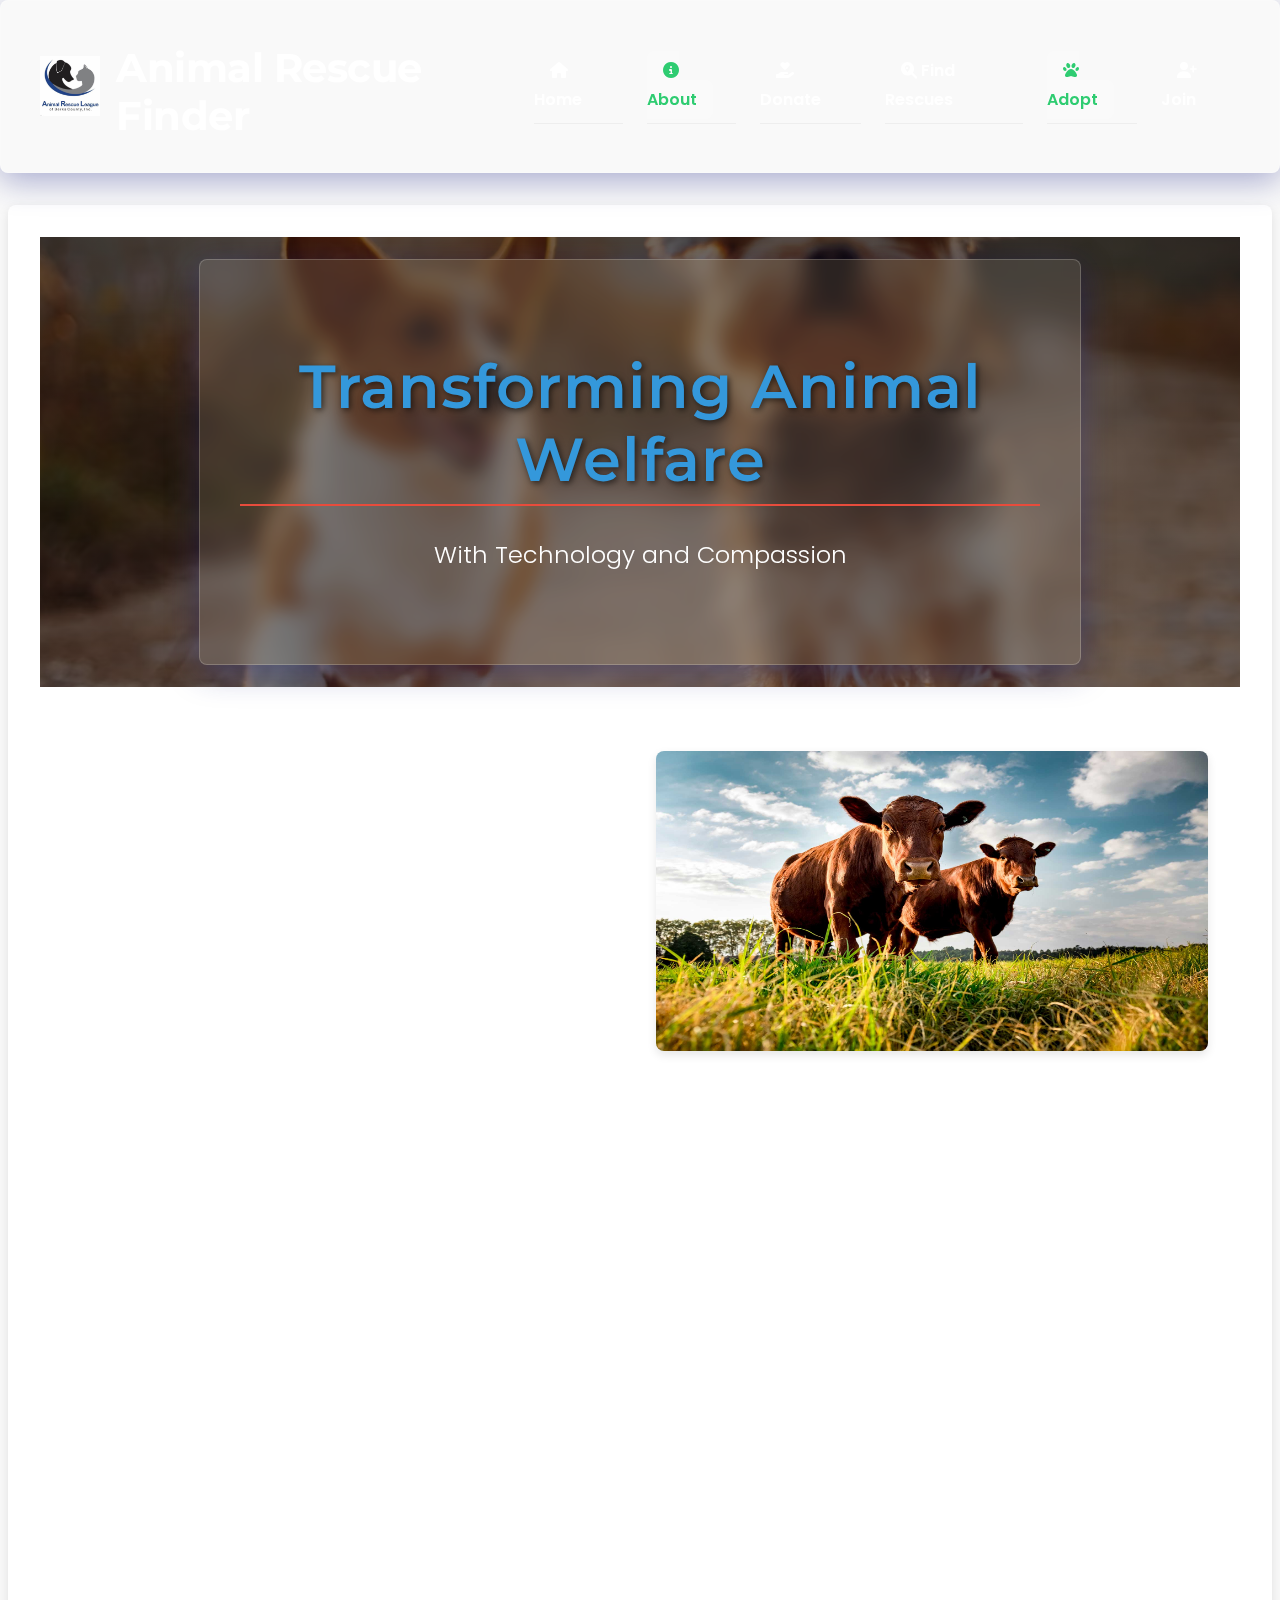
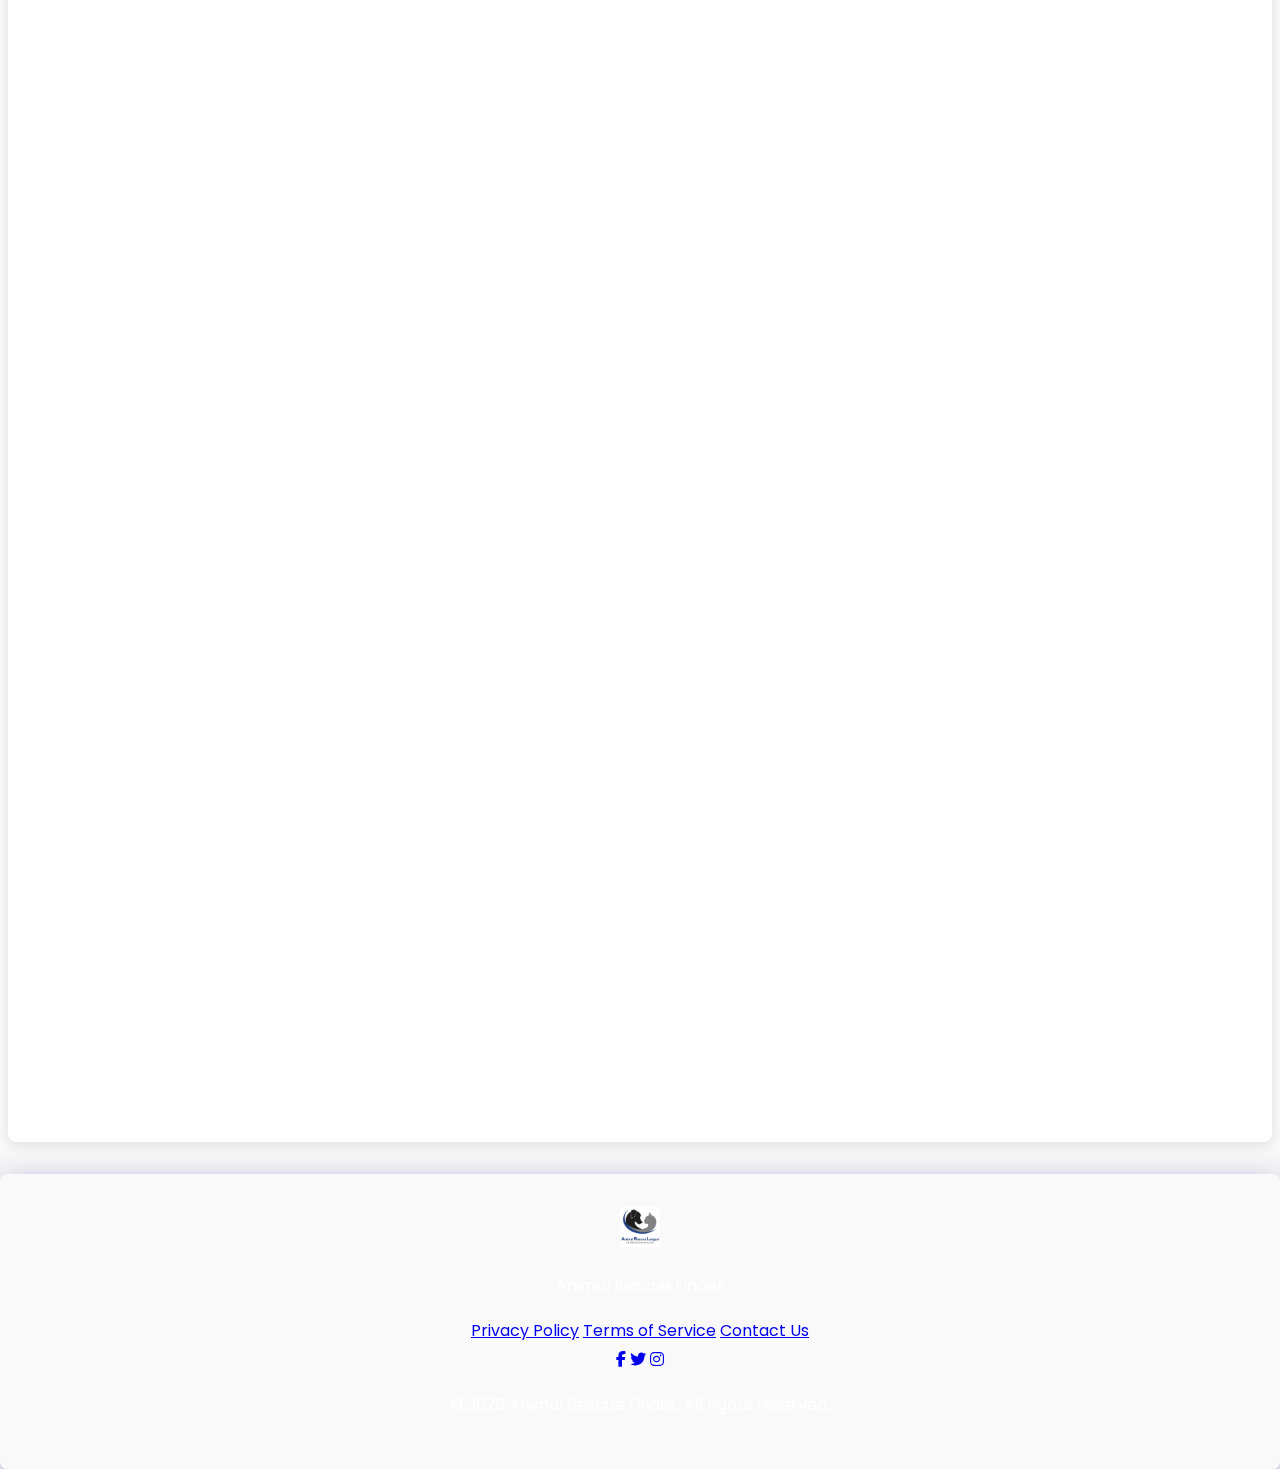
<file: about.html>
<!DOCTYPE html>
<html lang="en">
<head>
    <meta charset="UTF-8">
    <meta name="viewport" content="width=device-width, initial-scale=1.0">
    <title>About Us - Animal Rescue Finder | Connecting Hearts, Saving Lives</title>
    <link rel="stylesheet" href="styles.css">
    <link rel="stylesheet" href="https://cdnjs.cloudflare.com/ajax/libs/font-awesome/6.1.1/css/all.min.css">
    <link href="https://fonts.googleapis.com/css2?family=Poppins:wght@300;400;600;700&display=swap" rel="stylesheet">
    <link rel="stylesheet" href="https://unpkg.com/aos@next/dist/aos.css" />
    <meta name="description" content="Discover Animal Rescue Finder's mission to revolutionize animal welfare. Learn how we connect animal lovers with local rescues, facilitate adoptions, and make a lasting impact on animals' lives.">
    <link rel="canonical" href="https://www.animalrescuefinder.com/about" />
    <meta property="og:title" content="About Animal Rescue Finder | Connecting Hearts, Saving Lives">
    <meta property="og:description" content="Join our mission to create a world where every animal has a loving home. Learn how Animal Rescue Finder is transforming animal welfare through technology and compassion.">
    <meta property="og:image" content="https://www.animalrescuefinder.com/images/og-image.jpg">
    <meta property="og:url" content="https://www.animalrescuefinder.com/about">
    <meta name="twitter:card" content="summary_large_image">
    <link rel="icon" href="favicon.ico" type="image/x-icon">
    <script src="https://unpkg.com/aos@next/dist/aos.js" defer></script>
    <script src="script.js" defer></script>
</head>
<body class="about-page">
    <header class="glass-effect">
        <div class="header-content">
            <a href="index.html" class="logo-link" aria-label="Go to homepage">
                <img src="images/logo.jpg" alt="Animal Rescue Finder Logo" class="logo" width="60" height="60">
                <h1>Animal Rescue Finder</h1>
            </a>
            <nav aria-label="Main navigation">
                <ul>
                    <li><a href="index.html"><i class="fas fa-home" aria-hidden="true"></i> Home</a></li>
                    <li><a href="about.html" class="active" aria-current="page"><i class="fas fa-info-circle" aria-hidden="true"></i> About</a></li>
                    <li><a href="donate.html"><i class="fas fa-hand-holding-heart" aria-hidden="true"></i> Donate</a></li>
                    <li><a href="map.html"><i class="fas fa-search-location" aria-hidden="true"></i> Find Rescues</a></li>
                    <li><a href="adopt.html" class="active" aria-current="page"><i class="fas fa-paw" aria-hidden="true"></i> Adopt</a></li>
                    <li><a href="join.html" class="nav-cta"><i class="fas fa-user-plus" aria-hidden="true"></i> Join</a></li>
                </ul>
            </nav>
        </div>
    </header>
    <main>
        <section id="about-hero" class="parallax">
            <div class="hero-content glass-effect" data-aos="fade-up">
                <h2>Transforming Animal Welfare</h2>
                <p>With Technology and Compassion</p>
            </div>
        </section>
        <section id="about-content">
            <div class="container">
                <div class="about-grid">
                    <div class="about-text" data-aos="fade-right">
                        <h3><i class="fas fa-paw"></i> Our Story</h3>
                        <p>Animal Rescue Finder was born from a passion for animal welfare and a vision to leverage technology for good. Our journey began when a group of tech enthusiasts and animal lovers recognized the need for a centralized platform to connect rescues with potential adopters and volunteers.</p>
                    </div>
                    <div class="about-image" data-aos="fade-left">
                        <img src="images/cow1.jpg" alt="Team working together" loading="lazy" width="400" height="300">
                    </div>
                </div>
                <div class="mission-statement" data-aos="fade-up">
                    <h3><i class="fas fa-heart" aria-hidden="true"></i> Our Mission</h3>
                    <p>At Animal Rescue Finder, we're driven by an unwavering commitment to create a world where every animal experiences love, safety, and a forever home. Our mission is multifaceted:</p>
                    <ul>
                        <li>Dramatically increase adoption rates while reducing euthanasia in shelters</li>
                        <li>Cultivate a thriving network of volunteers and foster families</li>
                        <li>Empower local animal rescue efforts through increased visibility and resource allocation</li>
                        <li>Educate communities on responsible pet ownership and animal welfare</li>
                    </ul>
                </div>
                
                <div class="how-it-works" data-aos="fade-up">
                    <h3><i class="fas fa-map-marked-alt" aria-hidden="true"></i> Our Innovative Approach</h3>
                    <p>Animal Rescue Finder leverages state-of-the-art technology to revolutionize animal welfare:</p>
                    <ul>
                        <li>Advanced geolocation for real-time mapping of nearby animal rescue organizations</li>
                        <li>Comprehensive, up-to-date profiles of each rescue, showcasing available animals and specific needs</li>
                        <li>Seamless navigation integration to guide users directly to their chosen rescue center</li>
                        <li>Intuitive, user-friendly interface with powerful search and filtering capabilities</li>
                        <li>AI-powered matching algorithm to connect potential adopters with their ideal animal companions</li>
                    </ul>
                </div>
                
                <div class="get-involved" data-aos="fade-up">
                    <h3><i class="fas fa-hands-helping" aria-hidden="true"></i> Join Our Movement</h3>
                    <p>Your involvement can create ripples of change. Here's how you can make a lasting impact:</p>
                    <ul>
                        <li>Adopt a furry friend and transform two lives - theirs and yours</li>
                        <li>Volunteer your unique skills and time at local rescues</li>
                        <li>Open your home to foster animals, providing crucial support to overwhelmed shelters</li>
                        <li>Make a donation to fuel rescue operations and enhance animal care</li>
                        <li>Become an ambassador for animal welfare in your community</li>
                        <li>Participate in our educational workshops and webinars</li>
                    </ul>
                    <a href="map.html" class="cta-button pulse">Find Local Rescues Now</a>
                </div>
                
                <div class="testimonials" data-aos="fade-up">
                    <h3><i class="fas fa-quote-left" aria-hidden="true"></i> Success Stories</h3>
                    <div class="testimonial-slider">
                        <div class="testimonial glass-effect">
                            <blockquote>
                                <p>"Animal Rescue Finder helped me find my perfect companion. The process was seamless, and now Buddy and I couldn't be happier!"</p>
                                <cite>- Sarah J., Happy Pet Parent</cite>
                            </blockquote>
                        </div>
                        <div class="testimonial glass-effect">
                            <blockquote>
                                <p>"As a small rescue, ARF has been a game-changer. We've seen a 200% increase in adoptions since joining the platform."</p>
                                <cite>- John D., Rescue Center Director</cite>
                            </blockquote>
                        </div>
                        <div class="testimonial glass-effect">
                            <blockquote>
                                <p>"The AI matching feature is incredible! It connected me with a dog that fits perfectly into my lifestyle."</p>
                                <cite>- Emily R., New Pet Owner</cite>
                            </blockquote>
                        </div>
                    </div>
                </div>
            </div>
        </section>
    </main>
    <footer class="glass-effect">
        <div class="footer-content">
            <div class="footer-logo">
                <img src="images/logo.jpg" alt="Animal Rescue Finder Logo" width="40" height="40">
                <p>Animal Rescue Finder</p>
            </div>
            <nav aria-label="Footer navigation">
                <a href="privacy.html">Privacy Policy</a>
                <a href="terms.html">Terms of Service</a>
                <a href="contact.html">Contact Us</a>
            </nav>
            <div class="social-links">
                <a href="https://www.facebook.com/animalrescuefinder" target="_blank" rel="noopener noreferrer" aria-label="Follow us on Facebook"><i class="fab fa-facebook-f" aria-hidden="true"></i></a>
                <a href="https://www.twitter.com/animalrescuefinder" target="_blank" rel="noopener noreferrer" aria-label="Follow us on Twitter"><i class="fab fa-twitter" aria-hidden="true"></i></a>
                <a href="https://www.instagram.com/animalrescuefinder" target="_blank" rel="noopener noreferrer" aria-label="Follow us on Instagram"><i class="fab fa-instagram" aria-hidden="true"></i></a>
            </div>
        </div>
        <p class="copyright">&copy; <script>document.write(new Date().getFullYear())</script> Animal Rescue Finder. All rights reserved.</p>
    </footer>
    <script>
        document.addEventListener('DOMContentLoaded', (event) => {
            AOS.init({
                duration: 1000,
                once: true,
            });
        });
    </script>
</body>
</html>
</file>
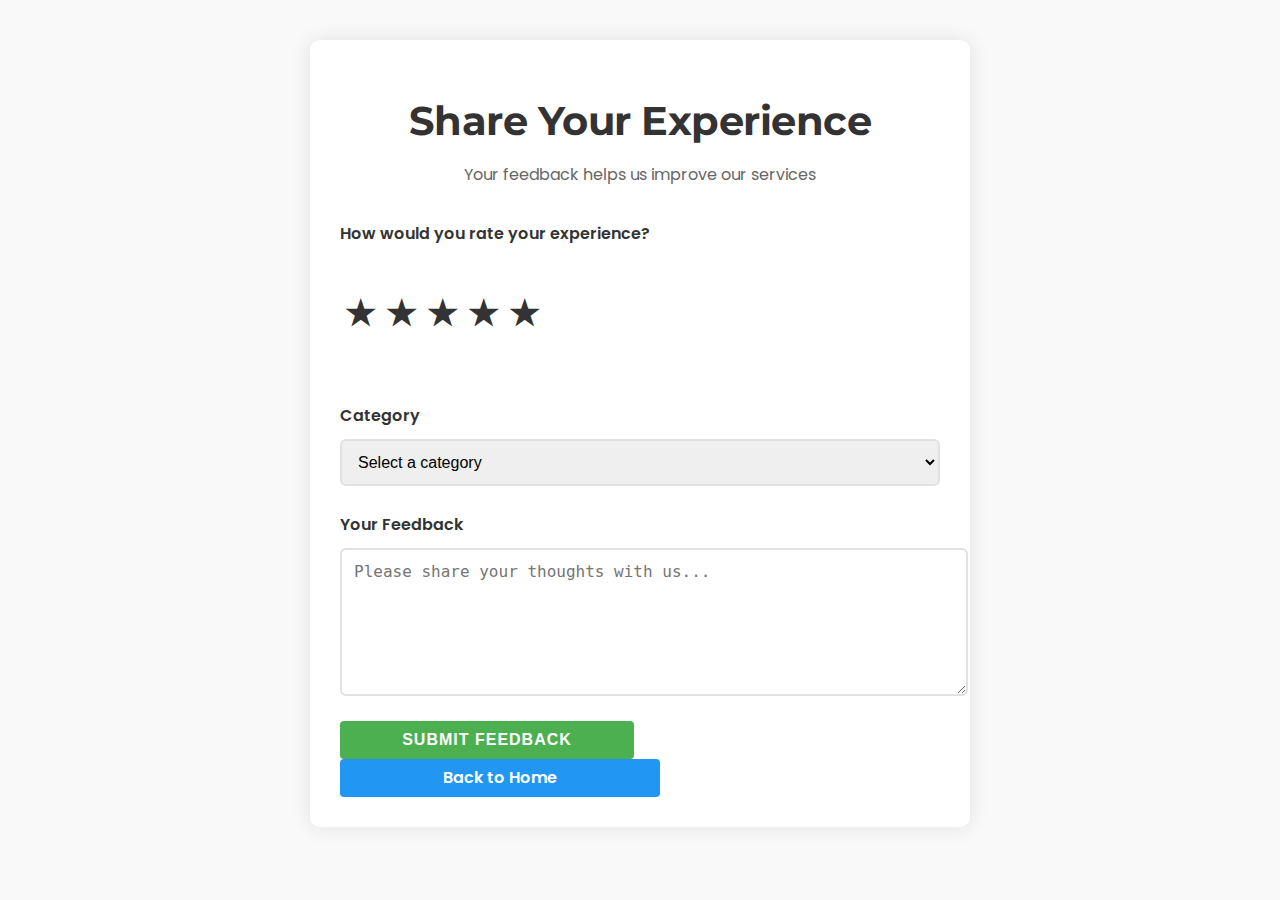
<file: feedback.html>
<!DOCTYPE html>
<html lang="en">
<head>
    <meta charset="UTF-8">
    <meta name="viewport" content="width=device-width, initial-scale=1.0">
    <title>Feedback - Animal Shelter</title>
    <link rel="stylesheet" href="styles.css">
    <style>
        .feedback-container {
            max-width: 600px;
            margin: 40px auto;
            padding: 30px;
            background: #fff;
            border-radius: 10px;
            box-shadow: 0 0 20px rgba(0,0,0,0.1);
        }

        .star-rating {
            display: flex;
            flex-direction: row-reverse;
            justify-content: flex-end;
            margin: 20px 0;
        }

        .star-rating input {
            display: none;
        }

        .star-rating label {
            cursor: pointer;
            font-size: 35px;
            color: #ddd;
            padding: 5px;
            transition: all 0.2s ease;
        }

        .star-rating label:before {
            content: '★';
        }

        .star-rating input:checked ~ label,
        .star-rating label:hover,
        .star-rating label:hover ~ label {
            color: #ffd700;
            transform: scale(1.1);
        }

        .form-group {
            margin-bottom: 25px;
        }

        .form-group label {
            display: block;
            margin-bottom: 8px;
            font-weight: 600;
            color: #333;
        }

        .form-group select,
        .form-group textarea {
            width: 100%;
            padding: 12px;
            border: 2px solid #e1e1e1;
            border-radius: 6px;
            font-size: 16px;
            transition: border-color 0.3s ease;
        }

        .form-group select:focus,
        .form-group textarea:focus {
            border-color: #4CAF50;
            outline: none;
        }

        .submit-button, .home-button {
            background-color: #4CAF50;
            color: white;
            padding: 12px 25px;
            border: none;
            border-radius: 6px;
            cursor: pointer;
            font-size: 16px;
            font-weight: 600;
            transition: background-color 0.3s ease;
            width: 49%;
            display: inline-block;
            text-align: center;
            text-decoration: none;
            white-space: nowrap;
            vertical-align: middle;
            user-select: none;
            border: 1px solid transparent;
            padding: 0.375rem 0.75rem;
            font-size: 1rem;
            line-height: 1.5;
            border-radius: 0.25rem;
            transition: color 0.15s ease-in-out, background-color 0.15s ease-in-out, border-color 0.15s ease-in-out, box-shadow 0.15s ease-in-out;
        }

        .submit-button {
            background-color: #4CAF50;
            color: white;
        }

        .home-button {
            background-color: #2196F3;
            color: white;
        }

        .submit-button:hover {
            background-color: #45a049;
        }

        .home-button:hover {
            background-color: #1976D2;
        }

        textarea {
            resize: vertical;
            min-height: 120px;
        }

        .header {
            text-align: center;
            margin-bottom: 30px;
        }

        .header h1 {
            color: #333;
            margin-bottom: 10px;
        }

        .header p {
            color: #666;
            font-size: 16px;
        }
    </style>
</head>
<body>
    <div class="feedback-container">
        <div class="header">
            <h1>Share Your Experience</h1>
            <p>Your feedback helps us improve our services</p>
        </div>

        <form id="feedbackForm">
            <div class="form-group">
                <label>How would you rate your experience?</label>
                <div class="star-rating">
                    <input type="radio" id="star5" name="rating" value="5">
                    <label for="star5" title="5 stars"></label>
                    <input type="radio" id="star4" name="rating" value="4">
                    <label for="star4" title="4 stars"></label>
                    <input type="radio" id="star3" name="rating" value="3">
                    <label for="star3" title="3 stars"></label>
                    <input type="radio" id="star2" name="rating" value="2">
                    <label for="star2" title="2 stars"></label>
                    <input type="radio" id="star1" name="rating" value="1">
                    <label for="star1" title="1 star"></label>
                </div>
            </div>

            <div class="form-group">
                <label for="category">Category</label>
                <select id="category" required>
                    <option value="">Select a category</option>
                    <option value="adoption">Adoption Process</option>
                    <option value="donation">Donation Experience</option>
                    <option value="volunteer">Volunteer Program</option>
                    <option value="general">General Feedback</option>
                </select>
            </div>

            <div class="form-group">
                <label for="comment">Your Feedback</label>
                <textarea id="comment" placeholder="Please share your thoughts with us..."></textarea>
            </div>
            <div class="button-group"></div>
                <button type="submit" class="submit-button">Submit Feedback</button>
                <a href="home.html" class="home-button">Back to Home</a>
            </div>

            
        </form>
    </div>

    <script>
        // Simple form handling for demonstration
        document.getElementById('feedbackForm').addEventListener('submit', function(e) {
            e.preventDefault();
            
            const rating = document.querySelector('input[name="rating"]:checked')?.value;
            const category = document.getElementById('category').value;
            const comment = document.getElementById('comment').value;

            if (!rating) {
                alert('Please select a rating');
                return;
            }

            if (!category) {
                alert('Please select a category');
                return;
            }

            // Show success message
            alert('Thank you for your feedback!');
            this.reset();
        });

        // Star rating visual feedback
        const starLabels = document.querySelectorAll('.star-rating label');
        starLabels.forEach(label => {
            label.addEventListener('mouseover', function() {
                this.classList.add('hover');
            });
            label.addEventListener('mouseout', function() {
                this.classList.remove('hover');
            });
        });
    </script>
</body>
</html>
</file>
<file: styles.css>
@import url('https://fonts.googleapis.com/css2?family=Montserrat:wght@300;400;600;700&family=Open+Sans:wght@300;400;600;700&family=Poppins:wght@300;400;600;700&display=swap');

:root {
  --primary-color: #3498db;
  --secondary-color: #e74c3c;
  --background-color: #f9f9f9;
  --text-color: #333;
  --header-color: #2c3e50;
  --accent-color: #2ecc71;
  --shadow-color: rgba(0, 0, 0, 0.1);
  --transition-speed: 0.3s;
  --border-radius: 8px;
}

body {
  font-family: 'Poppins', 'Open Sans', sans-serif;
  line-height: 1.8;
  margin: 0;
  padding: 0;
  background-color: var(--background-color);
  color: var(--text-color);
  font-size: 16px;
}

header {
  background-color: var(--header-color);
  color: #ffffff;
  padding: 1rem 0;
  box-shadow: 0 2px 5px var(--shadow-color);
  position: sticky;
  top: 0;
  z-index: 1000;
  transition: background-color var(--transition-speed);
}

.header-content {
  display: flex;
  align-items: center;
  justify-content: space-between;
  max-width: 1200px;
  margin: 0 auto;
  padding: 0 2rem;
}

.logo-link {
  display: flex;
  align-items: center;
  text-decoration: none;
  color: #ffffff;
  transition: opacity var(--transition-speed);
}

.logo-link:hover {
  opacity: 0.8;
}

.logo {
  width: 60px;
  height: auto;
  margin-right: 1rem;
}

h1, h2, h3 {
  font-family: 'Montserrat', sans-serif;
  margin-bottom: 1rem;
  line-height: 1.2;
  letter-spacing: -0.5px;
}

h1 {
  font-size: 2.5rem;
  font-weight: 700;
}

h2 {
  font-size: 2rem;
  color: var(--primary-color);
  font-weight: 600;
}

nav ul {
  list-style-type: none;
  padding: 0;
  display: flex;
}

nav ul li {
  margin-left: 1.5rem;
}

nav ul li a {
  color: #ffffff;
  text-decoration: none;
  font-weight: 600;
  transition: all var(--transition-speed);
  padding: 0.5rem 1rem;
  border-radius: var(--border-radius);
}

nav ul li a:hover, nav ul li a.active {
  color: var(--accent-color);
  background-color: rgba(255, 255, 255, 0.1);
}

#hero {
  background-image: linear-gradient(rgba(0, 0, 0, 0.6), rgba(0, 0, 0, 0.4)), url('images/friendship.jpg');
  background-size: cover;
  background-position: center;
  background-attachment: fixed;
  height: 100vh;
  min-height: 600px;
  display: flex;
  align-items: center;
  justify-content: center;
  text-align: center;
  color: #ffffff;
  position: relative;
  overflow: hidden;
  transition: background-image 0.5s ease-in-out;
}

.hero-content {
  max-width: 800px;
  padding: 2.5rem;
  background-color: rgba(0, 0, 0, 0.6);
  border-radius: var(--border-radius);
  box-shadow: 0 0 30px rgba(0, 0, 0, 0.4);
  animation: fadeIn 1.2s ease-out;
  backdrop-filter: blur(5px);
}

.hero-content h2 {
  font-size: 3.8rem;
  margin-bottom: 1.8rem;
  color: #ffffff;
  text-shadow: 2px 2px 6px rgba(0, 0, 0, 0.6);
  letter-spacing: 1px;
}

.hero-content p {
  font-size: 1.5rem;
  margin-bottom: 3rem;
  line-height: 1.7;
  font-weight: 300;
}

@keyframes fadeIn {
  from { opacity: 0; transform: translateY(30px); }
  to { opacity: 1; transform: translateY(0); }
}

button, .cta-button {
  background-color: var(--primary-color);
  color: #ffffff;
  border: none;
  padding: 0.75rem 1.5rem;
  font-size: 1rem;
  cursor: pointer;
  transition: all var(--transition-speed);
  text-transform: uppercase;
  letter-spacing: 1px;
  border-radius: 30px;
  font-weight: 600;
  display: inline-block;
  text-decoration: none;
}

button:hover, .cta-button:hover {
  background-color: #2980b9;
  transform: translateY(-2px);
  box-shadow: 0 4px 8px var(--shadow-color);
}

main {
  max-width: 1200px;
  margin: 2rem auto;
  padding: 0 2rem;
}

#map-container {
  margin-bottom: 2rem;
  border-radius: var(--border-radius);
  overflow: hidden;
  box-shadow: 0 4px 12px var(--shadow-color);
}

#location {
  margin-bottom: 2rem;
}

#rescueList {
  list-style-type: none;
  padding: 0;
  display: grid;
  grid-template-columns: repeat(auto-fill, minmax(300px, 1fr));
  gap: 1.5rem;
}

#rescueList li {
  background-color: #ffffff;
  border-radius: var(--border-radius);
  box-shadow: 0 4px 12px var(--shadow-color);
  transition: all var(--transition-speed);
  padding: 1.5rem;
}

#rescueList li:hover {
  transform: translateY(-5px);
  box-shadow: 0 8px 16px var(--shadow-color);
}

#rescueList li.nearest {
  border: 2px solid var(--secondary-color);
}

footer {
  background-color: var(--header-color);
  color: #ffffff;
  text-align: center;
  padding: 2rem;
  margin-top: 2rem;
}

/* Styles for about.html */
.about-page main {
  background-color: #ffffff;
  border-radius: var(--border-radius);
  box-shadow: 0 4px 12px rgba(0, 0, 0, 0.1);
  padding: 2rem;
}

.about-page h2 {
  color: var(--primary-color);
  border-bottom: 2px solid var(--secondary-color);
  padding-bottom: 0.5rem;
}

.about-page h3 {
  color: var(--secondary-color);
}

.about-page ul {
  list-style-type: none;
  padding-left: 0;
}

.about-page ul li {
  padding: 0.5rem 0;
  border-bottom: 1px solid #eee;
}

.about-page ul li:last-child {
  border-bottom: none;
}

/* Styles for home.html */
.home-page #hero {
  height: 80vh;
  background-image: linear-gradient(rgba(0, 0, 0, 0.6), rgba(0, 0, 0, 0.4)), url('images/dog4.avif');
  background-size: cover;
  background-position: center;
  background-attachment: fixed;
}

.home-page .cta-button {
  display: inline-block;
  background-color: var(--secondary-color);
  color: #ffffff;
  text-decoration: none;
  padding: 0.75rem 1.5rem;
  font-size: 1rem;
  font-weight: 600;
  text-transform: uppercase;
  letter-spacing: 1px;
  border-radius: 30px;
  transition: all 0.3s;
}

.home-page .cta-button:hover {
  background-color: #c0392b;
  transform: translateY(-2px);
  box-shadow: 0 4px 8px rgba(0, 0, 0, 0.2);
}

#mission {
  text-align: center;
  padding: 4rem 0;
  background-color: #f8f9fa;
}

#mission h2 {
  color: var(--primary-color);
  margin-bottom: 1rem;
}

.image-gallery {
  display: flex;
  justify-content: space-around;
  flex-wrap: wrap;
  margin-top: 2rem;
}

.image-gallery img {
  max-width: 300px;
  border-radius: var(--border-radius);
  box-shadow: 0 4px 8px rgba(0, 0, 0, 0.1);
  transition: transform 0.3s;
}

.image-gallery img:hover {
  transform: scale(1.05);
}

#features {
  display: flex;
  justify-content: space-around;
  flex-wrap: wrap;
  margin-top: 2rem;
  padding: 4rem 0;
  background-color: #ffffff;
}

.feature {
  flex-basis: calc(33.333% - 2rem);
  background-color: #ffffff;
  padding: 1.5rem;
  border-radius: var(--border-radius);
  box-shadow: 0 4px 12px rgba(0, 0, 0, 0.1);
  text-align: center;
  margin-bottom: 2rem;
  transition: transform 0.3s;
}

.feature:hover {
  transform: translateY(-10px);
}

.feature i {
  color: var(--primary-color);
  margin-bottom: 1rem;
  font-size: 2rem;
}

.feature h3 {
  color: var(--primary-color);
}

#testimonials {
  background-color: #f8f9fa;
  padding: 4rem 0;
  text-align: center;
}

#testimonials h2 {
  color: var(--primary-color);
  margin-bottom: 2rem;
}

.testimonial {
  max-width: 600px;
  margin: 0 auto 2rem;
  background-color: #ffffff;
  padding: 2rem;
  border-radius: var(--border-radius);
  box-shadow: 0 4px 12px rgba(0, 0, 0, 0.1);
}

.testimonial img {
  width: 80px;
  height: 80px;
  border-radius: 50%;
  margin-bottom: 1rem;
  object-fit: cover;
}

.testimonial blockquote {
  font-style: italic;
  margin-bottom: 1rem;
}

.testimonial cite {
  font-weight: bold;
  color: var(--primary-color);
}

/* Styles for index.html (app page) */
.app-page main {
  padding-top: 2rem;
}

/* Styles for feature buttons */
.feature-button {
  display: inline-block;
  background-color: var(--primary-color);
  color: #ffffff;
  text-decoration: none;
  padding: 0.5rem 1rem;
  font-size: 0.9rem;
  font-weight: 600;
  text-transform: uppercase;
  letter-spacing: 1px;
  border-radius: 30px;
  transition: all 0.3s;
  margin-top: 1rem;
}

.feature-button:hover {
  background-color: #2980b9;
  transform: translateY(-2px);
  box-shadow: 0 4px 8px rgba(0, 0, 0, 0.2);
}

/* Accessibility improvements */
.visually-hidden {
  position: absolute;
  width: 1px;
  height: 1px;
  margin: -1px;
  padding: 0;
  overflow: hidden;
  clip: rect(0, 0, 0, 0);
  white-space: nowrap;
  border: 0;
}

/* Focus styles for better keyboard navigation */
a:focus, button:focus, input:focus, textarea:focus, select:focus {
  outline: 2px solid var(--accent-color);
  outline-offset: 2px;
}

/* Dark mode support */
@media (prefers-color-scheme: dark) {
  :root {
    --background-color: #1a1a1a;
    --text-color: #f0f0f0;
    --header-color: #2c3e50;
    --shadow-color: rgba(255, 255, 255, 0.1);
  }

  body {
    background-color: var(--background-color);
    color: var(--text-color);
  }

  .about-page main, #rescueList li, .feature, .testimonial {
    background-color: #2a2a2a;
  }
}

/* Print styles */
@media print {
  header, footer, #hero, .cta-button, .feature-button {
    display: none;
  }

  body {
    font-size: 12pt;
    line-height: 1.5;
  }

  main {
    max-width: 100%;
    margin: 0;
    padding: 0;
  }
}

/* Enhanced glass effect */
.glass-effect {
  background: rgba(255, 255, 255, 0.1);
  backdrop-filter: blur(10px);
  border-radius: var(--border-radius);
  border: 1px solid rgba(255, 255, 255, 0.2);
  box-shadow: 0 8px 32px rgba(31, 38, 135, 0.37);
}

.parallax {
  background-attachment: fixed;
  background-position: center;
  background-repeat: no-repeat;
  background-size: cover;
}

.wave-bg {
  position: relative;
  background: linear-gradient(45deg, var(--primary-color), var(--accent-color));
  color: white;
}

.wave-bg::before {
  content: "";
  position: absolute;
  bottom: 0;
  left: 0;
  width: 100%;
  height: 100px;
  background: url('https://i.imgur.com/2uGwjfb.png');
  background-size: cover;
  background-repeat: no-repeat;
}

.container {
  max-width: 1200px;
  margin: 0 auto;
  padding: 4rem 2rem;
}

.pulse {
  animation: pulse 2s infinite;
}

@keyframes pulse {
  0% {
    transform: scale(1);
  }
  50% {
    transform: scale(1.05);
  }
  100% {
    transform: scale(1);
  }
}

.gallery-item {
  flex-basis: calc(33.333% - 1rem);
  margin-bottom: 1rem;
  overflow: hidden;
  border-radius: var(--border-radius);
  box-shadow: 0 4px 6px rgba(0, 0, 0, 0.1);
}

.gallery-item img {
  width: 100%;
  height: 250px;
  object-fit: cover;
  transition: transform 0.3s ease;
}

.gallery-item:hover img {
  transform: scale(1.1);
}

.feature-grid {
  display: grid;
  grid-template-columns: repeat(auto-fit, minmax(300px, 1fr));
  gap: 2rem;
}

#impact {
  background-image: linear-gradient(rgba(0, 0, 0, 0.7), rgba(0, 0, 0, 0.7)), url('images/cat3.avif');
  color: white;
  background-attachment: fixed;
  background-size: cover;
  padding: 4rem 0;
}

.impact-stats {
  display: flex;
  justify-content: space-around;
  flex-wrap: wrap;
  margin-top: 2rem;
}

.stat {
  text-align: center;
  padding: 1rem;
  background-color: rgba(255, 255, 255, 0.1);
  border-radius: var(--border-radius);
  backdrop-filter: blur(5px);
}

.stat-number {
  font-size: 3rem;
  font-weight: bold;
  display: block;
  margin-bottom: 0.5rem;
}

.stat-label {
  font-size: 1.2rem;
}

.testimonial-slider {
  display: flex;
  overflow-x: auto;
  scroll-snap-type: x mandatory;
  gap: 2rem;
  padding: 2rem 0;
}

#cta {
  text-align: center;
  padding: 4rem 0;
  background-color: var(--primary-color);
  color: white;
}

/* Modern card design */
.card {
  background: white;
  border-radius: var(--border-radius);
  box-shadow: 0 4px 6px rgba(0, 0, 0, 0.1);
  transition: all 0.3s ease;
  overflow: hidden;
}

.card:hover {
  transform: translateY(-5px);
  box-shadow: 0 8px 15px rgba(0, 0, 0, 0.2);
}

/* Gradient backgrounds */
.gradient-bg {
  background: linear-gradient(45deg, var(--primary-color), var(--accent-color));
}

/* About page styles */
.about-page #about-hero {
  background-image: linear-gradient(rgba(0, 0, 0, 0.6), rgba(0, 0, 0, 0.4)), url('images/dog4.avif');
  height: 50vh;
  display: flex;
  align-items: center;
  justify-content: center;
  color: white;
  text-align: center;
}

.about-grid {
  display: grid;
  grid-template-columns: 1fr 1fr;
  gap: 2rem;
  align-items: center;
}

.about-image img {
  width: 100%;
  border-radius: var(--border-radius);
  box-shadow: 0 4px 10px rgba(0, 0, 0, 0.1);
}

/* Donate page styles */
.donate-page #donate-hero {
  background-image: linear-gradient(rgba(0, 0, 0, 0.6), rgba(0, 0, 0, 0.4)), url('images/mix.jpg');
  height: 50vh;
  display: flex;
  align-items: center;
  justify-content: center;
  color: white;
  text-align: center;
}

.impact-grid {
  display: grid;
  grid-template-columns: repeat(auto-fit, minmax(250px, 1fr));
  gap: 2rem;
}

.impact-item {
  text-align: center;
  padding: 1.5rem;
  background-color: #f8f9fa;
  border-radius: var(--border-radius);
  transition: transform 0.3s ease;
}

.impact-item:hover {
  transform: translateY(-5px);
}

.impact-item img {
  width: 100%;
  border-radius: var(--border-radius);
  margin-bottom: 1rem;
}

/* Join page styles */
.join-page #join-hero {
  background-image: linear-gradient(rgba(0, 0, 0, 0.6), rgba(0, 0, 0, 0.4)), url('images/dog2.jpg');
  height: 50vh;
  display: flex;
  align-items: center;
  justify-content: center;
  color: white;
  text-align: center;
}

.join-grid {
  display: grid;
  grid-template-columns: 1fr 1fr;
  gap: 2rem;
}

.join-benefits ul {
  list-style-type: none;
  padding: 0;
}

.join-benefits li {
  margin-bottom: 1rem;
  padding: 1rem;
  background-color: #f8f9fa;
  border-radius: var(--border-radius);
  transition: transform 0.3s ease;
}

.join-benefits li:hover {
  transform: translateY(-3px);
}

.join-benefits img {
  width: 100%;
  border-radius: var(--border-radius);
  margin-top: 2rem;
}

/* Donation page styles */
.donation-tiers {
  display: flex;
  justify-content: center;
  gap: 1rem;
  margin-bottom: 1rem;
  flex-wrap: wrap;
}

.tier-button {
  padding: 0.5rem 1rem;
  border: 2px solid var(--primary-color);
  background-color: transparent;
  color: var(--primary-color);
  border-radius: 25px;
  cursor: pointer;
  transition: all 0.3s ease;
  flex: 1;
  min-width: 100px;
}

.tier-button:hover, .tier-button.active {
  background-color: var(--primary-color);
  color: white;
}

.join-form {
  padding: 2rem;
  border-radius: var(--border-radius);
  background-color: #f8f9fa;
}

.image-slider {
  position: relative;
  height: 300px;
  overflow: hidden;
  border-radius: var(--border-radius);
}

.image-slider img {
  position: absolute;
  top: 0;
  left: 0;
  width: 100%;
  height: 100%;
  object-fit: cover;
  opacity: 0;
  transition: opacity 1s ease-in-out;
}

.image-slider img:first-child {
  opacity: 1;
}

/* Notification styles */
.notification {
  position: fixed;
  top: 20px;
  right: 20px;
  padding: 1rem;
  border-radius: var(--border-radius);
  color: white;
  font-weight: bold;
  z-index: 1000;
  animation: slideIn 0.5s ease-out;
}

.notification.success {
  background-color: var(--accent-color);
}

.notification.error {
  background-color: var(--secondary-color);
}

@keyframes slideIn {
  from {
    transform: translateX(100%);
    opacity: 0;
  }
  to {
    transform: translateX(0);
    opacity: 1;
  }
}

/* Responsive improvements */
@media (max-width: 768px) {
  .donation-tiers {
    flex-direction: column;
  }

  .tier-button {
    width: 100%;
  }

  .join-grid, .about-grid {
    grid-template-columns: 1fr;
  }

  .gallery-item {
    flex-basis: calc(50% - 1rem);
  }
  
  .impact-stats {
    flex-direction: column;
    gap: 2rem;
  }

  .container {
    padding: 2rem 1rem;
  }

  .feature-grid {
    grid-template-columns: 1fr;
  }

  .hero-content h2 {
    font-size: 2.5rem;
  }

  .hero-content p {
    font-size: 1.2rem;
  }
}

@media (max-width: 480px) {
  .gallery-item {
    flex-basis: 100%;
  }

  .hero-content h2 {
    font-size: 2rem;
  }
  
  .hero-content p {
    font-size: 1rem;
  }

  .stat-number {
    font-size: 2.5rem;
  }

  .stat-label {
    font-size: 1rem;
  }
}

/* Adopt page styles */
.adopt-page #adopt-hero {
  background-image: linear-gradient(rgba(0, 0, 0, 0.6), rgba(0, 0, 0, 0.4)), url('images/cat1.avif');
  height: 50vh;
  display: flex;
  align-items: center;
  justify-content: center;
  color: white;
  text-align: center;
}

.process-steps {
  display: flex;
  justify-content: space-between;
  flex-wrap: wrap;
  margin-top: 2rem;
}

.step {
  flex-basis: calc(25% - 1rem);
  text-align: center;
  padding: 1.5rem;
  background-color: #f8f9fa;
  border-radius: var(--border-radius);
  box-shadow: 0 4px 6px rgba(0, 0, 0, 0.1);
  transition: transform 0.3s ease;
}

.step:hover {
  transform: translateY(-5px);
}

.step i {
  font-size: 2.5rem;
  color: var(--primary-color);
  margin-bottom: 1rem;
}

.pet-filters {
  display: flex;
  justify-content: center;
  margin-bottom: 2rem;
  flex-wrap: wrap;
}

.filter-btn {
  background-color: transparent;
  border: 2px solid var(--primary-color);
  color: var(--primary-color);
  padding: 0.5rem 1rem;
  margin: 0.5rem;
  border-radius: 25px;
  cursor: pointer;
  transition: all 0.3s ease;
}

.filter-btn.active, .filter-btn:hover {
  background-color: var(--primary-color);
  color: white;
}

.pet-grid {
  display: grid;
  grid-template-columns: repeat(auto-fill, minmax(250px, 1fr));
  gap: 2rem;
}

.pet-card {
  background-color: white;
  border-radius: var(--border-radius);
  box-shadow: 0 4px 6px rgba(0, 0, 0, 0.1);
  overflow: hidden;
  transition: transform 0.3s ease;
}

.pet-card:hover {
  transform: translateY(-5px);
}

.pet-card img {
  width: 100%;
  height: 200px;
  object-fit: cover;
}

.pet-card h3, .pet-card p {
  padding: 0 1rem;
}

.adopt-btn {
  display: block;
  width: 100%;
  padding: 0.75rem;
  background-color: var(--primary-color);
  color: white;
  border: none;
  cursor: pointer;
  transition: background-color 0.3s ease;
}

.adopt-btn:hover {
  background-color: #2980b9;
}

.faq-list details {
  margin-bottom: 1rem;
  padding: 1rem;
  background-color: #f8f9fa;
  border-radius: var(--border-radius);
  transition: all 0.3s ease;
}

.faq-list details:hover {
  background-color: #e9ecef;
}

.faq-list summary {
    font-weight: bold;
    cursor: pointer;
}

.faq-list p {
    margin-top: 1rem;
}

@media (max-width: 768px) {
    .process-steps {
        flex-direction: column;
    }
    
    .step {
        flex-basis: 100%;
        margin-bottom: 1rem;
    }
}

/* Donation form styles */
#donate-form {
    background-color: #ffffff;
    border-radius: var(--border-radius);
    box-shadow: 0 4px 12px rgba(0, 0, 0, 0.1);
    padding: 2rem;
    margin-top: -4rem;
    position: relative;
    z-index: 10;
}

#donationForm {
    display: grid;
    gap: 1.5rem;
}

.form-group {
    display: flex;
    flex-direction: column;
}

.form-group label {
    margin-bottom: 0.5rem;
    font-weight: 600;
}

.input-group {
    position: relative;
    display: flex;
    align-items: center;
}

.currency-symbol {
    position: absolute;
    left: 1rem;
    font-weight: bold;
    color: var(--text-color);
}

.input-group input[type="number"] {
    padding-left: 2rem;
}

input[type="text"],
input[type="email"],
input[type="number"],
select,
textarea {
    width: 100%;
    padding: 0.75rem;
    border: 1px solid #ddd;
    border-radius: var(--border-radius);
    font-size: 1rem;
}

.donation-tiers {
    display: flex;
    justify-content: space-between;
    gap: 1rem;
    margin-bottom: 1rem;
}

.tier-button {
    flex: 1;
    padding: 0.75rem;
    background-color: #f0f0f0;
    border: none;
    border-radius: var(--border-radius);
    font-weight: 600;
    cursor: pointer;
    transition: all 0.3s ease;
}

.tier-button:hover,
.tier-button.active {
    background-color: var(--primary-color);
    color: #ffffff;
}

.donate-button {
    width: 100%;
    padding: 1rem;
    background-color: var(--secondary-color);
    color: #ffffff;
    border: none;
    border-radius: var(--border-radius);
    font-size: 1.1rem;
    font-weight: 600;
    cursor: pointer;
    transition: all 0.3s ease;
}

.donate-button:hover {
    background-color: #c0392b;
    transform: translateY(-2px);
}

.error-message {
    background-color: #e74c3c; /* Red background for error */
    color: white;
    padding: 1rem;
    border-radius: var(--border-radius);
    margin-top: 1rem;
    text-align: center;
}
</file>
